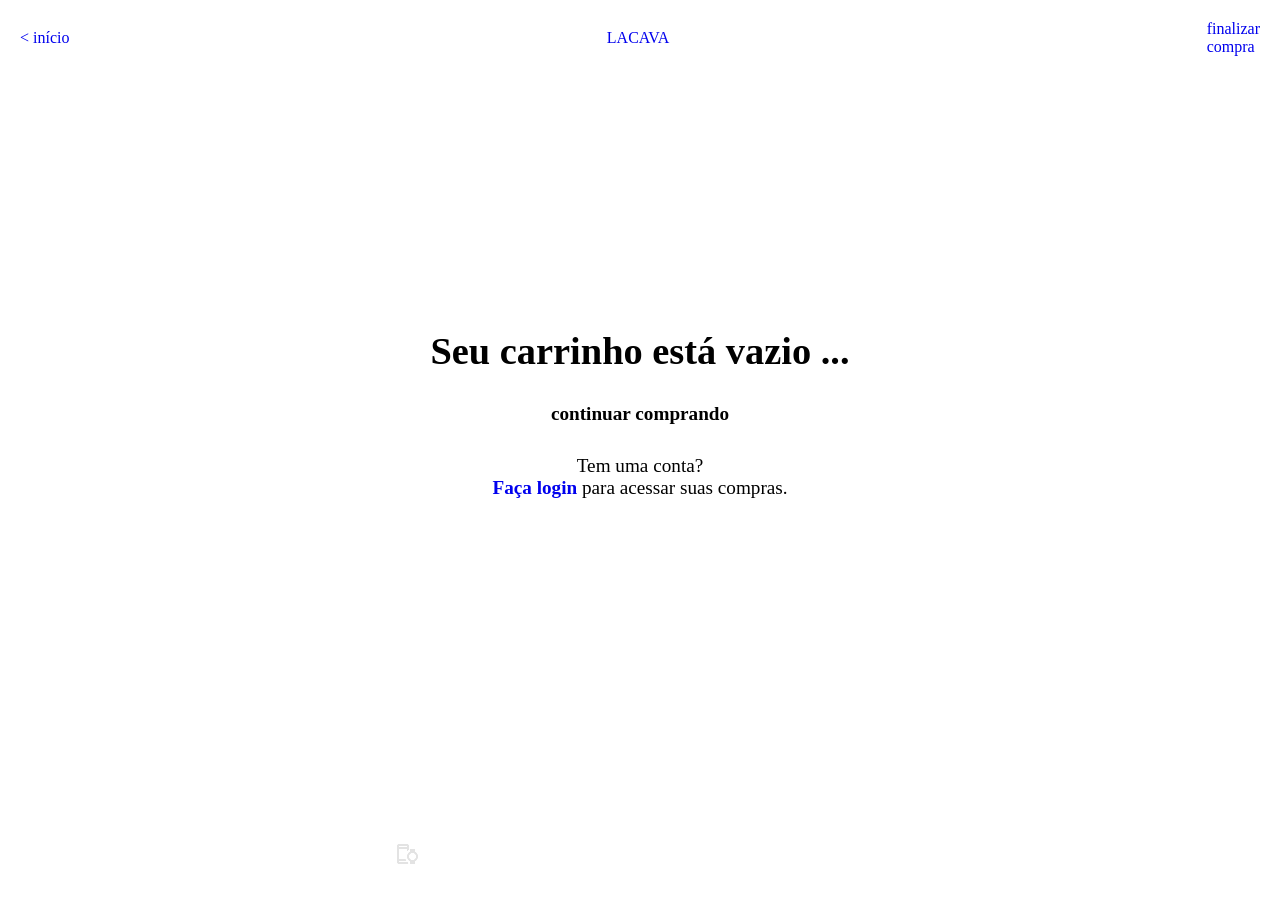
<file: pages/cart.html>
<!DOCTYPE html>
<html lang="pt-br">
<head>
    <meta charset="UTF-8">
    <meta name="viewport" content="width=device-width, initial-scale=1.0">
    <title>CartMobile</title>
    <link rel="stylesheet" href="../styles/global.css">
    <link rel="stylesheet" href="../styles/cart.css">

    
    <link rel="shortcut icon" href="../assets/favicon.ico" type="image/x-icon">
</head>
<body>
    <header>
        <a href="homepage.html"> < início </a>
        <a href="homepage.html"> LACAVA </a>
        <a href="homepage.html"> finalizar <br> compra</a>
    </header>
    <main id="containerCart">
        <h1>Seu carrinho está vazio ...</h1>
        <a id="buttonContinueShop" href="homepage.html"> continuar comprando </a>
        <p>Tem uma conta?</p>
        <p><a href="homepage.html">Faça login</a> para acessar suas compras.</p>
    </main>
    <footer>
        <ul>
            <li>
                <a href="homepage.html">
                    <img src="../assets/icons/home.png" alt="icone de inicio">
                    <span>Início</span>
                </a>
            </li>
            <li>
                <a href="homepage.html">
                    <img src="../assets/icons/deviceswearables.png" alt="icone de acessorios">
                    <span>Acessorios</span>
                </a>
            </li>
            <li>
                <a href="homepage.html">
                    <img src="../assets/icons/glasseswhite.png" alt="icone de catalogo">
                    <span>Pague1Leve2</span>
                </a>
            </li>
            <li>
                <a href="homepage.html">
                    <img src="../assets/icons/delivery.png" alt="icone de entrega">
                    <span>Rastreio</span>
                </a>
            </li>
            <li>
                <a href="homepage.html">
                    <img src="../assets/icons/login.png" alt="icone de perfil">
                    <span>Perfil</span>
                </a>
            </li>
        </ul>
    </footer>
</body>
</html>
</file>
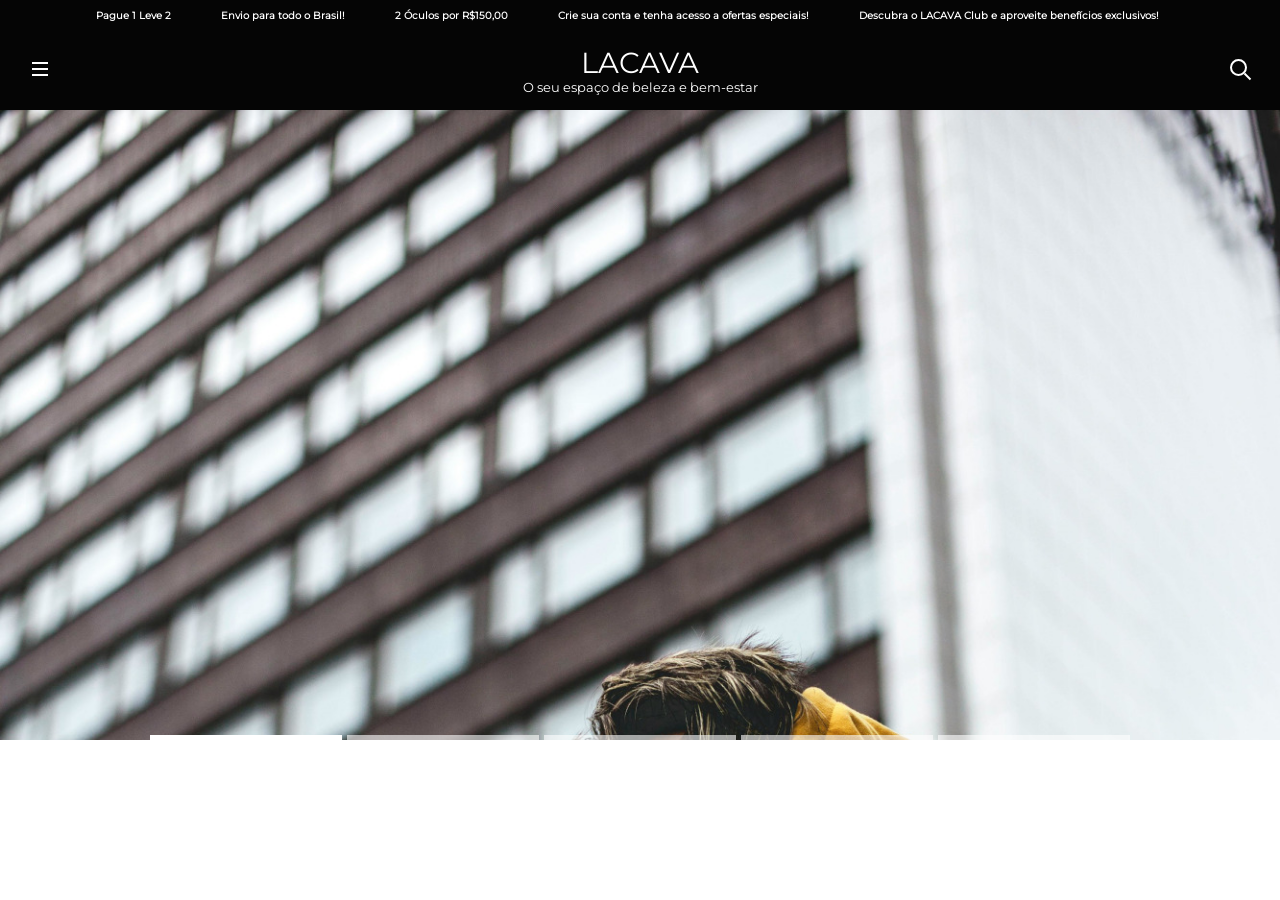
<file: pages/homepage.html>
<!DOCTYPE html>
<html lang="pt-br">
<head>
    <meta charset="UTF-8">
    <meta name="viewport" content="width=device-width, initial-scale=1.0">
    <meta name="description" content="Descubra os óculos exclusivos da Lacava: beleza, bem-estar e promoções imperdíveis.">
    <link rel="stylesheet" href="../styles/global.css">
    <link rel="stylesheet" href="../styles/homepage.css">
    <title>Lacava Concept</title>
    <link rel="shortcut icon" href="../assets/favicon.ico" type="image/x-icon">
</head>
<body>
    <header id="header">

        <!-- MARQUEE DO HEADER -->
        <section id="Marquee" aria-label="Mensagens promocionais">
            <!-- MARQUE INFINITA -->
            <div class="marquee-content">
                <span>Pague 1 Leve 2</span>
                <span>Envio para todo o Brasil!</span>
                <span>2 Óculos por R$150,00</span>
                <span>Crie sua conta e tenha acesso a ofertas especiais!</span>
                <span>Descubra o LACAVA Club e aproveite benefícios exclusivos!</span>
                <span>Rastreie seus pedidos com facilidade!</span>
                <span>Faça parte da nossa NewsLetter</span>
            </div>

            <!-- CLONE DO MARQUEE -->
            <div class="marquee-content" aria-hidden="true">
                <span>Pague 1 Leve 2</span>
                <span>Envio para todo o Brasil</span>
                <span>2 Óculos por R$150,00</span>
                <span>Crie sua conta e tenha acesso a ofertas especiais!</span>
                <span>Descubra o LACAVA Club e aproveite benefícios exclusivos!</span>
                <span>Rastreie seus pedidos com facilidade!</span>
                <span>Faça parte da nossa NewsLetter</span>
            </div>
        </section>

        <!-- MENU NAVEGAÇÃO DO HEADER -->
        <nav id="header-content">
            <!-- LOGO E TEXTO -->
            <h1>LACAVA</h1>
            <p>O seu espaço de beleza e bem-estar</p>
            <!-- BOTÃO ABRIR MENU SANDUICHE -->
            <button id="open-menu" aria-label="Abrir Menu" class="header-button">
                <!-- ÍCONE ABRIR -->
                <svg class="icon-menu" width="24" height="24" viewBox="0 0 24 24" fill="none" xmlns="http://www.w3.org/2000/svg">
                    <line x1="4" y1="6" x2="20" y2="6" stroke="white" stroke-width="2"/>
                    <line x1="4" y1="12" x2="20" y2="12" stroke="white" stroke-width="2"/>
                    <line x1="4" y1="18" x2="20" y2="18" stroke="white" stroke-width="2"/>
                </svg>
            </button>

            <!-- ABA LATERAL DO MENU -->
            <div id="menu-tab" role="navigation" aria-label="Menu">
                <div id="menu-content">
                    <h1 id="menu-tab-h1">LACAVA</h1>
                    <!-- BOTÃO FECHAR MENU SANDUICHE -->
                    <button id="close-menu" aria-label="Fechar menu">
                        <!-- ICONE FECHAR -->
                        <svg class="icon-close" width="24" height="24" viewBox="0 0 24 24" fill="none" xmlns="http://www.w3.org/2000/svg">
                            <line x1="6" y1="6" x2="18" y2="18" stroke="black" stroke-width="2"/>
                            <line x1="6" y1="18" x2="18" y2="6" stroke="black" stroke-width="2"/>
                        </svg>
                    </button>
                    <a href="">Promoções</a>
                    <a href="">Loja</a>
                    <a href="">Comunidade</a>
                    <a href="">LACAVA Club</a>
                    <a href="">Guia de Rostos</a>
                    <a href="">Rastreio</a>
                    <a href="">Conta</a>
                    <a href="">Quem somos</a>
                </div>
            </div>

            <!-- BOTÃO ABRIR PESQUISA -->
            <button id="open-search" aria-label="Abrir Pesquisa" class="header-button">
                <!-- ÍCONE ABRIR -->
                <svg class="icon-search" width="24" height="24" viewBox="0 0 24 24" fill="none" xmlns="http://www.w3.org/2000/svg">
                    <circle cx="10.5" cy="10.5" r="7.5" stroke="white" stroke-width="2"/>
                    <line x1="16.5" y1="16.5" x2="22.5" y2="22.5" stroke="white" stroke-width="2"/>
                </svg>
            </button>
        </nav>
        <!-- ABA DE PESQUISA -->
        <div id="search-tab">
            <div id="search-content">
                <!-- BARRA DE PESQUISA -->
                <input type="text" placeholder="Busque em nossa loja" id="search-box-input">
                <!-- BOTÃO FECHAR PESQUISA -->
                <button id="close-search" aria-label="Fechar busca">
                    <!-- ICONE FECHAR -->
                    <svg class="icon-close" width="24" height="24" viewBox="0 0 24 24" fill="none"
                        xmlns="http://www.w3.org/2000/svg">
                        <line x1="6" y1="6" x2="18" y2="18" stroke="white" stroke-width="2"/>
                        <line x1="6" y1="18" x2="18" y2="6" stroke="white" stroke-width="2"/>
                    </svg>
                </button>
            </div>
        </div>
    </header>

    <main>
        <!-- CARROSSEL DE IMAGENS -->
        <section id="carousel">
            <!-- CONTEUDO DO CARROSEL -->
            <div id="carousel-content">
                <div class="carousel-item">
                    <!-- IMAGEM --> 
                    <img src="../assets/images/carousel1.jpg" alt="Modelo usando óculos da nova coleção Lacava">
                    <!-- TEXTO --> 
                    <div class="carousel-text">
                        <h2>COLEÇÃO NOVA</h2>
                        <h1>COMPRE 1 LEVE 2</h1>
                        <p>Descubra a experiência LACAVA</p>
                        <button class="carousel-button">VER AGORA</button>
                    </div>
                </div>
                <div class="carousel-item">
                    <img src="../assets/images/carousel2.jpg" alt="Modelo usando óculos da Lacava">
                    <!-- TEXTO --> 
                    <div class="carousel-text">
                        <h2>ÓCULOS LACAVA</h2>
                        <h1>2 PELO PREÇO DE 1</h1>
                    </div>
                </div>
                <div class="carousel-item">
                    <img src="../assets/images/carousel3.jpg" alt="Modelo usando óculos mais vendido da Lacava">
                    <!-- TEXTO --> 
                    <div class="carousel-text">
                        <h2>MAIS VENDIDO</h2>
                        <h1>ÓCULOS PRETO</h1>
                        <p>+ Coleção Nova</p>
                        <button class="carousel-button">COMPRAR AGORA</button>
                    </div>
                </div>
                <div class="carousel-item">
                    <img src="../assets/images/carousel4.jpg" alt="Modelo vendo óculos através de um Lacava">
                    <!-- TEXTO --> 
                    <div class="carousel-text">
                        <h2>Veja o Mundo com um</h2>
                        <h1>LACAVA</h1>
                        <button class="carousel-button">VER COLEÇÃO</button>
                    </div>
                </div>
                <div class="carousel-item">
                    <img src="../assets/images/carousel5.jpg" alt="Modelo usando óculos qeu combinam com você">
                    <!-- TEXTO --> 
                    <div class="carousel-text">
                        <h2>OS MODELOS QUE COMBINAM COM VOCÊ!</h2>
                        <h1>LACAVA CONCEPT</h1>
                        <p>Escolha os seus!</p>
                        <button class="carousel-button">VER MAIS</button>
                    </div>
                </div>
            </div>

            <!-- INDICADORES DO CARROSEL -->
            <div id="carousel-indicators">
                <div class="indicator active" data-target="0"></div>
                <div class="indicator" data-target="1"></div>
                <div class="indicator" data-target="2"></div>
                <div class="indicator" data-target="3"></div>
                <div class="indicator" data-target="4"></div>
            </div>
        </section>
    </main>

    <script src="../scripts/homepage.js"></script>
</body>
</html>
</file>
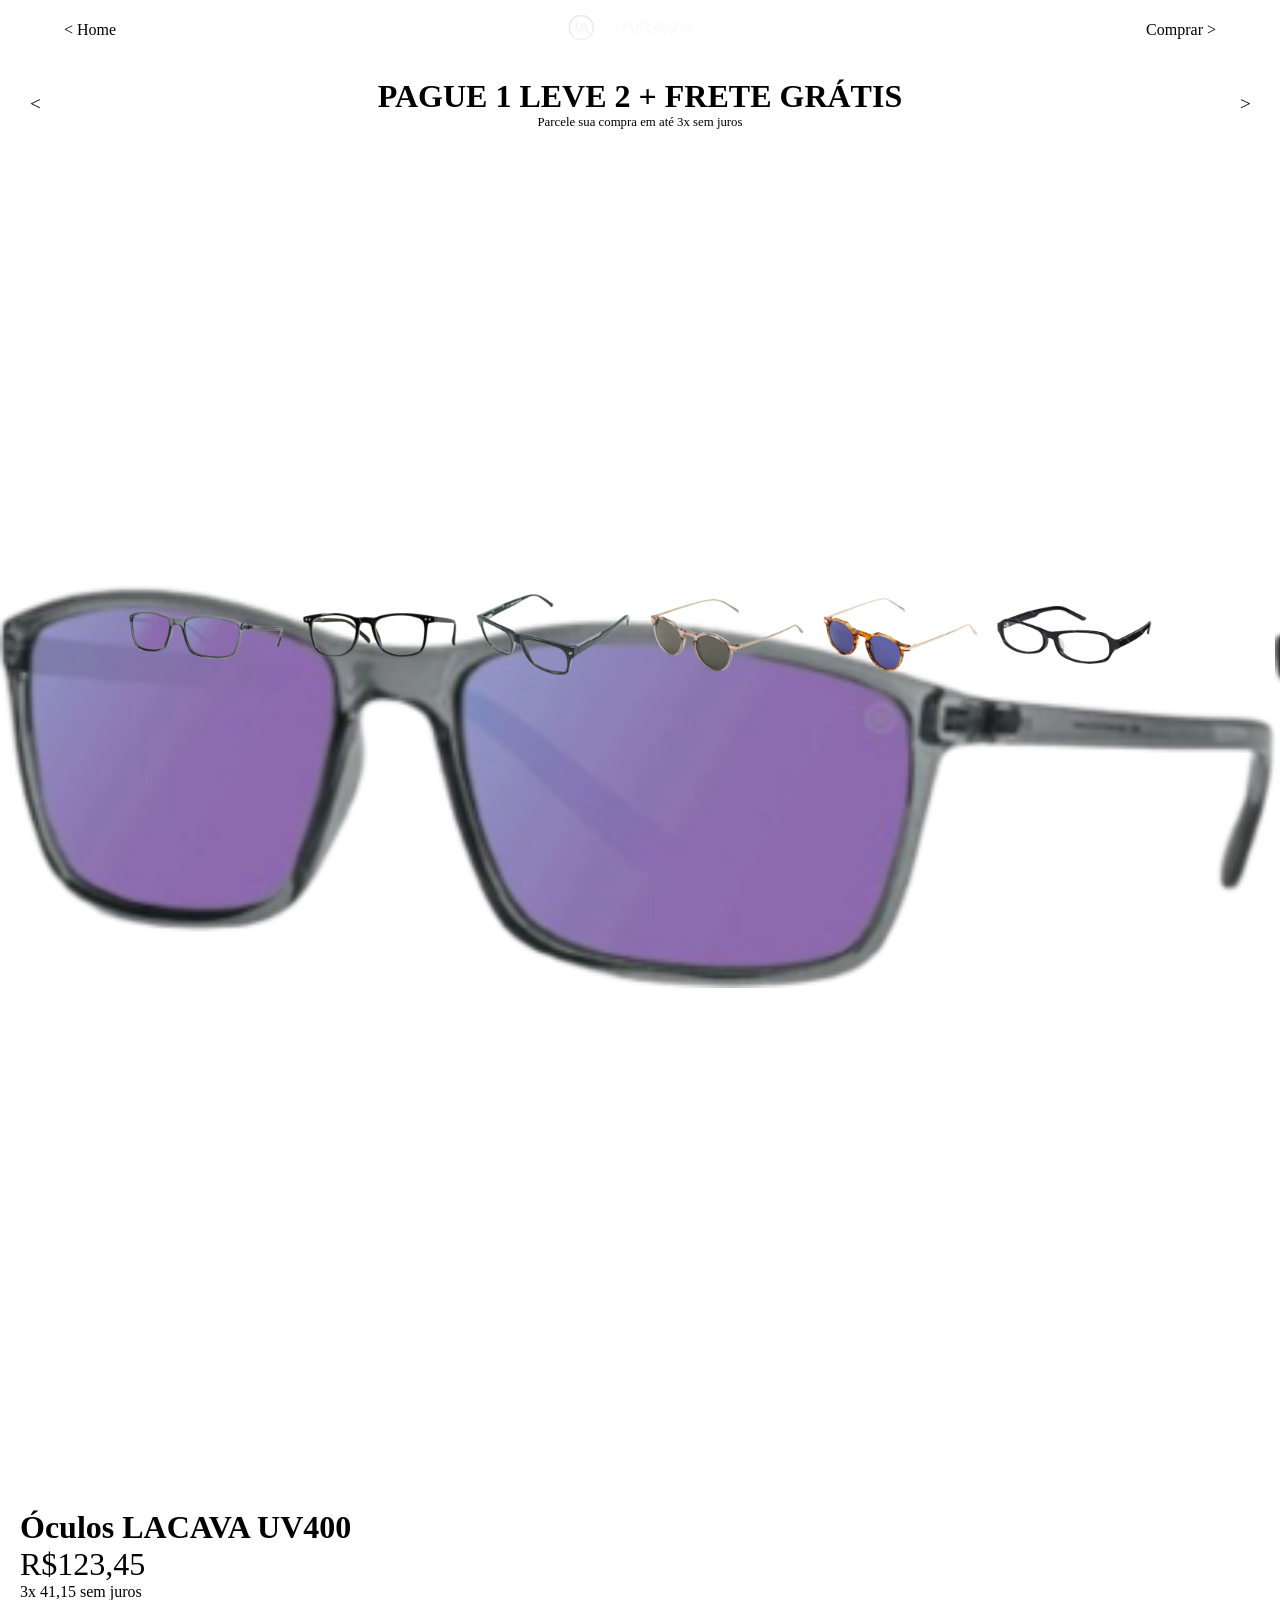
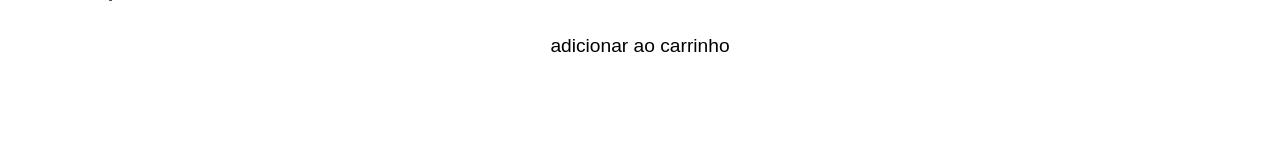
<file: pages/products.html>
<!DOCTYPE html>
<html lang="pt-br">
<head>
    <meta charset="UTF-8">
    <meta name="viewport" content="width=device-width, initial-scale=1.0">
    <title>Products</title>

    <link rel="stylesheet" href="../styles/products.css">
    <link rel="stylesheet" href="../styles/global.css">
    
    <link rel="shortcut icon" href="../assets/favicon.ico" type="image/x-icon">
</head>
<body>
    <!-- Cabeçalho do Site -->
    <header id="header">
        <!-- Barra de Navegação -->
        <nav>
            <!-- Menu Sanduiche -->
            <div id="menu">
                <a href="homepage.html" target="_self">< Home</a>
            </div>

            <!-- Logo da Loja -->
            <div id="logo">
                <a href="homepage.html" target="_self"><img class="icon" src="../assets/images/lacava-logo-300x60.png" alt="logo da Marca Lacava"></a>
            </div>

            <!-- Carrinho de compras -->
            <a href="cart.html" target="_self">Comprar ></a>
        </nav>
    </header>

    <!-- Promoções do Site -->
    <div id="slidePromotions">
        <div id="slidePromotionsContainer">
            <input type="radio" name="promotions" id="promotion1" checked>
            <input type="radio" name="promotions" id="promotion2">

            <div class="promotion s1">
                <h1 id="promotion">PAGUE 1 LEVE 2 + FRETE GRÁTIS</h1>
                <p id="promotion">Parcele sua compra em até 3x sem juros</p>
            </div>

            <div class="promotion">
                <h1 id="promotion">2 ÓCULOS POR APENAS 246,90</h1>
                <p id="promotion">Parcele sua compra em até 3x sem juros</p>
            </div>
        </div>
        <div id="navigationArrowsPromotions">
            <label class="arrowPromotions" for="promotion1"><</label>
            <label class="arrowPromotions" for="promotion2">></label>
        </div>
    </div>

    <!-- Corpo do Site -->
    <main>
        <!-- Produto (foto e descrição) -->
        <section>
            <div id="slideProduct">
                <div id="slideProductContainer">
                    <input type="radio" name="product" id="product1" checked>
                    <input type="radio" name="product" id="product2">
                    <input type="radio" name="product" id="product3">
                    <input type="radio" name="product" id="product4">
                    <input type="radio" name="product" id="product5">
                    <input type="radio" name="product" id="product6">
        
                    <div class="product s2">
                        <img class="slideImage" src="../assets/images/glasses5.png" alt="imagem do produto">
                    </div>
        
                    <div class="product">
                        <img class="slideImage" src="../assets/images/glasses1.png" alt="imagem do produto">
                    </div>
        
                    <div class="product">
                        <img class="slideImage" src="../assets/images/glasses2.png" alt="imagem do produto">
                    </div>
        
                    <div class="product">
                        <img class="slideImage" src="../assets/images/glasses3.png" alt="imagem do produto">
                    </div>
        
                    <div class="product">
                        <img class="slideImage" src="../assets/images/glasses4.png" alt="imagem do produto">
                    </div>
        
                    <div class="product">
                        <img class="slideImage" src="../assets/images/glasses6.png" alt="imagem do produto">
                    </div>
                </div>
            </div>
            <div id="navigationImageProducts">
                <label class="labelImageProcut" for="product1"><img class="iconLabel" src="../assets/images/glasses5.png" alt="icone referente ao produto"></label>
                <label class="labelImageProcut" for="product2"><img class="iconLabel" src="../assets/images/glasses1.png" alt="icone referente ao produto"></label>
                <label class="labelImageProcut" for="product3"><img class="iconLabel" src="../assets/images/glasses2.png" alt="icone referente ao produto"></label>
                <label class="labelImageProcut" for="product4"><img class="iconLabel" src="../assets/images/glasses3.png" alt="icone referente ao produto"></label>
                <label class="labelImageProcut" for="product5"><img class="iconLabel" src="../assets/images/glasses4.png" alt="icone referente ao produto"></label>
                <label class="labelImageProcut" for="product6"><img class="iconLabel" src="../assets/images/glasses6.png" alt="icone referente ao produto"></label>
            </div>
            <div id="productDescription">
                <h1 id="name">Óculos LACAVA UV400</h1>
                <h2 id="value">R$123,45</h2>
                <p id="quota">3x 41,15 sem juros</p>
                <a href="cart.html"><input id="BUY" type="button" value="adicionar ao carrinho"></a>
            </div>
        </section>

    </main>
</body>
</html>
</file>
<file: styles/global.css>
* {
    margin: 0;
    padding: 0;
    box-sizing: border-box;
    list-style: none;
    text-decoration: none;
}
@font-face {
    font-family: 'homepage-font';
    src: url('../fonts/Montserrat-VariableFont_wght.ttf') format('truetype');
    font-weight: normal;
    font-style: normal;
}
</file>
<file: styles/cart.css>
/*CART NO MOBILE*/

body{ height: 100vh; }

header { 
    display: flex; flex-flow: row nowrap;
    justify-content: space-between; align-items: center;
    padding: 20px;
}
main#containerCart {
    width: 90vw; height: 75vh;
    border: 1px solid var(--regular);
    border-radius: 20px;
    margin: auto;
    box-shadow: 0px 0px 20px var(--shadowColor);
    display: flex; flex-flow: column nowrap;
    justify-content: center; align-items: center;
    font-size: 1.2em;
    text-align: center;

    h1, a { font-weight: 600;}
    a#buttonContinueShop {
        background-color: var(--regular);
        color: var(--white);
        padding: 10px 30px;
        border: none;
        border-radius: 30px;
        margin-block: 20px;
    }
}

footer {
    position: fixed; bottom: -30px;
    width: 100vw; height: 12vh;
    background-color: var(--regular);
    
    ul {
        margin-block: 20px;
        display: flex; flex-flow: row nowrap;
        justify-content: space-evenly; align-items: center;

        li { 
            display: flex; flex-flow: column nowrap; 
        
            img { 
                width: 24px; 
                display: block;
                margin: auto;
            }
            span { 
                color: white; 
                font-size: 0.8em; 
                font-weight: 600;
            }
        }
    }
}
</file>
<file: styles/homepage.css>
/* Homepage CSS */
/* This file contains the CSS styles for the homepage of the website. */
:root {
    --homepage-bg-color: #fff;
    --homepage-text-color: #111;
    --homepage-header-bg-color: #050505;
    --homepage-header-text-color: #fff;
    --homepage-marquee-bg-color: #050505;
    --homepage-marquee-text-color: #fff;
    --homepage-header-content-bg-color: #050505;
    --homepage-header-content-text-color: #fff;
    --homepage-header-input-bg-color: transparent;
    --homepage-menu-tab-bg-color: #fff;
    --homepage-menu-tab-text-color: #111;
    --homepage-search-tab-bg-color: #050505;
    --homepage-search-tab-text-color: #111;
    --homepage-font: 'homepage-font', Arial, sans-serif;
    --homepage-div-indicator-bg-color: #ffffff99;
    --homepage-div-indicatorActive-bg-color: #fff;
    --homepage-carousel-text-color: #fff;

    --marquee-height: 3vh;
    --marquee-max-height: 50px;
    --marquee-min-height: 30px;
    --gap-marquee: 50px;
    --header-nav-height: 10vh;
    --header-nav-max-height: 80px;
    --header-nav-min-height: 60px;
    --header-nav-width: 100vw;
}

body {
    background-color: var(--main-bg-color);
    color: var(--main-text-color);
    margin: 0;
    padding: 0;
    font-family: var(--homepage-font);
    min-width: 100vw;
    min-height: 100vh;
}

section#Marquee {
    position: relative;
    width: 85%;
    margin: auto;
    height: var(--marquee-height);
    max-height: var(--marquee-max-height);
    min-height: var(--marquee-min-height);
    display: flex;
    flex-flow: row nowrap;
    gap: var(--gap-marquee);
    overflow: hidden;
    background-color: var(--homepage-marquee-bg-color);
    color: var(--homepage-marquee-text-color);
}
div.marquee-content {
    list-style: none;
    min-width: 100%;
    height: var(--marquee-height);
    max-height: var(--marquee-max-height);
    min-height: var(--marquee-min-height);
    line-height: auto;
    font-family: var(--homepage-font);
    font-size: 0.6em;
    font-weight: 900;
    display: flex;
    flex-flow: row nowrap;
    justify-content: space-between;
    align-items: center;
    flex-shrink: 0;
    animation: marquee 20s linear infinite;
    gap: var(--gap-marquee);
}

@keyframes marquee { to { transform: translateX(calc(-100% - var(--gap-marquee))); } }

header#header {
    z-index: 2;
    position: relative;
    width: 100vw;
    height: auto;
    background-color: var(--homepage-header-bg-color);
    color: var(--homepage-header-text-color);
    text-align: center;
}

header > nav#header-content {
    opacity: 1;
    visibility: visible;
    transition: all 0.1s ease;
    background-color: var(--homepage-header-bg-color);
    font-family: var(--homepage-font);
    position: relative;
    width: var(--header-nav-width);
    height: var(--header-nav-height);
    max-height: var(--header-nav-max-height);
    min-height: var(--header-nav-min-height);
    display: flex;
    flex-flow: column nowrap;
    align-items: center;
    justify-content: center;
}

header > nav#header-content.hidden-header {
    opacity: 0;
    visibility: hidden;
    transition: all 0.1s ease;
}

header > nav#header-content > h1 {
    font-size: 1.8em;
    font-weight: 100;
}

header > nav#header-content > p {
    font-size: 0.8em;
}

header > nav#header-content > button.header-button {
    position: absolute;
    top: 50%; 
    width: 50px;
    height: 50px;
    background-color: var(--homepage-header-input-bg-color);
    border: none;
    background-size: 50%;
    background-repeat: no-repeat;
    background-position: center;
    transform: translateY(-50%);
}

header > nav#header-content > button#open-menu { left: 15px; }

header > nav#header-content > button#open-search { right: 15px; }

button > svg.icon-close { 
    width: 40px;
    height: 40px;
    padding: 5px;
    background-color: var(--homepage-header-input-bg-color);
    border: 1px solid;
    border-radius: 50%;
}

button#close-search, button#close-menu {
    background: none;
    border: none;
}

button#close-menu > svg { border-color: black; }

button#close-search > svg { border-color: white; }

input#search-box-input {
    width: calc(100vw - 100px);
    height: auto;
    background-color: var(--homepage-header-input-bg-color);
    border: none;
    border-bottom: 1px solid white;
    padding: 10px;
}

input#search-box-input::placeholder {
    color: var(--homepage-header-text-color);
    font-size: 1em;
    font-weight: 100;
}

header > nav#header-content > div#menu-tab {
    position: fixed;
    top: 0;
    left: 0;
    width: 100vw;
    height: 100vh;
    transition: all 0.3s ease-in-out;
    background-color: var(--homepage-menu-tab-bg-color);
    color: var(--homepage-menu-tab-text-color);
    border: 1px solid black;
    transform: translatex(-100%); 
}

header > div#search-tab {
    display: none;
    opacity: 0;
    visibility: hidden;
    width: var(--header-nav-width);
    height: var(--header-nav-height);
    max-height: var(--header-nav-max-height);
    min-height: var(--header-nav-min-height);
    background-color: var(--homepage-search-tab-bg-color);
    color: var(--homepage-search-tab-text-color);
    transition: all 0.1s ease;
}

header > div#search-tab.active-search-tab {
    opacity: 1;
    visibility: visible;
    transition: all 0.1s ease;
}

header > nav#header-content > div#menu-tab > div#menu-content {
    height: 100vh;
    padding: 30px;
    margin-top: 50px;
    display: flex;
    flex-flow: column nowrap;
    justify-content: start;
    gap: 5vh;
    font-family: var(--homepage-font);
    align-items: start; 
    overflow-y: auto;
}

header > div#search-tab > div#search-content {
    height: 100%;
    display: flex;
    flex-flow: row nowrap;
    align-items: center;
    justify-content: end;
    gap: 10px;
    padding-right: 15px;
}

header > nav#header-content > div#menu-tab > div#menu-content > h1#menu-tab-h1{
    position: absolute;
    top: 30px;
    left: 50%;
    transform: translateX(-50%);
    font-weight: 100;
} 

div#menu-content > a {
    color: var(--homepage-tab-text-color);
    font-size: 1.5em;
    font-weight: 100;
}

/* MAIN */

main { z-index: 1; }

main > section#carousel {
    position: relative;
    width: 100vw;
    height: 70vh;
    overflow: hidden;
}

main > section#carousel > div#carousel-content {
    display: flex;
    flex-flow: row nowrap;
    transition: 0.7s ease-in-out; 
    transform: translateX(0); 
}

main > section#carousel > div#carousel-content > div.carousel-item > img {
    width: 100vw;
    height: auto;
    background-color: var(--homepage-header-bg-color);
}

main > section#carousel > div#carousel-indicators {
    position: absolute;
    bottom: 0;
    left: 50%;
    transform: translateX(-50%);
    display: flex;
    flex-flow: row nowrap;
    gap: 5px;
}
main > section#carousel > div#carousel-indicators > div.indicator {
    width: 15vw;
    height: 5px;
    background-color: var(--homepage-div-indicator-bg-color);
    transition: 0.5s;
}

main > section#carousel > div#carousel-indicators > div.active {
    width: 15vw;
    height: 5px;
    background-color: var(--homepage-div-indicatorActive-bg-color);
    transition: 0.5s;
}

main > section#carousel > div#carousel-content > div.carousel-item > div.carousel-text {
    position: absolute;
    bottom: 0;
    width: 100vw;
    height: 35vh;
    background-color: transparent;
    color: var(--homepage-carousel-text-color);
    display: flex;
    flex-flow: column nowrap;
    justify-content: center;
    align-items: center;
    text-align: center;
    padding-inline: 5vw;
    line-height: 2.5em;
    text-shadow: 1px 1px 1px black;
}

main > section#carousel > div#carousel-content > div.carousel-item > div.carousel-text > h1 {
    font-size: 2em;
    font-weight: 1000;
}

main > section#carousel > div#carousel-content > div.carousel-item > div.carousel-text > h2 {
    font-size: 1.2em;
    font-weight: 100;
    letter-spacing: 5px;
}

main > section#carousel > div#carousel-content > div.carousel-item > div.carousel-text > p {
    font-size: 1em;
    font-weight: 100;
}

main > section#carousel > div#carousel-content > div.carousel-item > div.carousel-text > button.carousel-button {
    padding: 10px 20px;
    background-color: transparent;
    color: var(--homepage-carousel-text-color);
    border: 2px solid var(--homepage-carousel-text-color);
    border-radius: 50px;
    font-size: 1em;
    font-weight: 1000;
    letter-spacing: 2px;
    text-shadow: 1px 1px 1px black;
    margin-block: 10px 50px;
}
</file>
<file: styles/products.css>
/*PRODUCTS NO MOBILE*/

/* CABEÇALHO */
header { background-color: var(--regular); }
header > nav {
    display: flex; flex-flow: row nowrap;
    justify-content: space-between; align-items: center;
    width: 90vw;
    padding-block: 15px;
    margin: auto;
}
img.icon { height: 25px; }
a { color: var(--white); }



/* SLIDE DAS PROMOÇÕES */
div#slidePromotions {
    background-color: var(--regular);
    position: relative;
    overflow: hidden;
    padding-block: 1vh;
}
div#slidePromotionsContainer {
    position: relative;
    width: 200%;
    height: 100%;
    display: flex;
    padding-block: 10px;
}
input { display: none; }
.promotion { width: 50%; transition: .6s; }
h1#promotion { 
    color: var(--white); 
    text-align: center; 
    font-weight: 600; 
}
p#promotion { 
    color: var(--white); 
    text-align: center; 
    font-size: 0.8em; 
} 

div#navigationArrowsPromotions {
    position: absolute;
    top: 50%; transform: translateY(-50%);
    display: flex; flex-flow: row nowrap;
    justify-content: space-between; align-items: center;
    width: 100vw;
    padding-inline: 20px;
}
div > label.arrowPromotions {
    color: var(--white);
    font-size: 1.2em;
    border: 1px solid var(--white);
    border-radius: 50%;
    width: 30px;
    padding-inline: 10px;
    background-color: var(--regular);
}
#promotion1:checked ~ .s1 { margin-left: 0; }
#promotion2:checked ~ .s1 { margin-left: -50%; }



/* SLIDE DA FOTO DOS PRODUTOS */
div#slideProduct {
    height: 100vw;
    width: 100vw;
    border: 20px;
    box-shadow: 0px 5px 10px var(--shadowColor);
    position: relative;
    overflow: hidden;
}
div#slideProductContainer {
    position: relative;

    width: 600%;
    height: 100%;
    display: flex;
    align-items: center;
}
input[type= radio] { display: none; }
img.slideImage { width: 100%; }
div.product { width: 16.6%; transition: .6s; }

div#navigationImageProducts {
    position: absolute;
    top: 62%;
    display: flex;
    left: 50%;
    transform: translateX(-50%);
}
label.labelImageProcut {
    width: 12vw; height: 12vw;
    background-color: var(--white);
    margin-inline: 10px;
    border-radius: 5px;
    display: flex; align-items: center;
    border: 1px solid var(--black);
}
img.iconLabel { width: 100%; }
#product1:checked ~ .s2 { margin-left: 0; }
#product2:checked ~ .s2 { margin-left: -16.5%; }
#product3:checked ~ .s2 { margin-left: -33.2%; }
#product4:checked ~ .s2 { margin-left: -49.8%; }
#product5:checked ~ .s2 { margin-left: -66.3%; }
#product6:checked ~ .s2 { margin-left: -83%; }



/* DESCRIÇÃO DO PRODUTO */
div#productDescription { margin: 80px 20px;}
h1#name { 
    color: var(--black);
    text-align: start;
    font-size: 2em;
}
h2#value { font-size: 2em;font-weight: 200;}
p#quota { font-weight: 300;}
input#BUY { 
    display: block;
    width: 100%;
    height: 50px;
    font-size: 1.2em;
    margin-block: 20px;
    border: none; border-radius: 50px;
    background-color: var(--regular);
    color: var(--white);
 }
</file>
